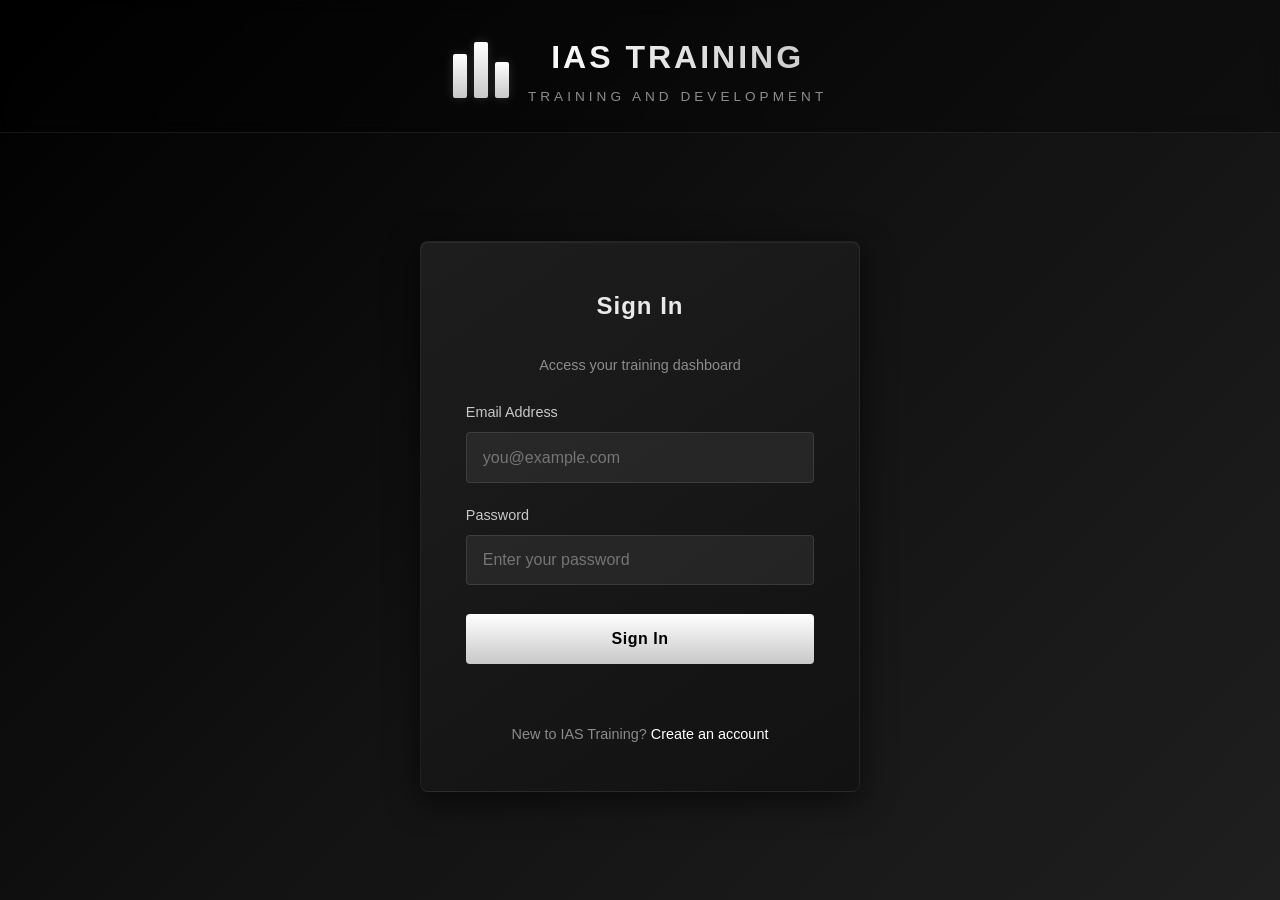
<file: index.html>
<!DOCTYPE html>
<html lang="en">
<head>
    <meta charset="UTF-8">
    <meta name="viewport" content="width=device-width, initial-scale=1.0">
    <title>IAS Training — Sign In</title>
    <link rel="stylesheet" href="style.css">
</head>
<body>

<header>
    <div class="logo">
        <div class="logo-icon">
            <span class="s1"></span>
            <span class="s2"></span>
            <span class="s3"></span>
        </div>
        <div class="logo-text">
            <h1>IAS TRAINING</h1>
            <p>Training and Development</p>
        </div>
    </div>
</header>

<main>
    <div class="container">
        <div class="card">
            <h2>Sign In</h2>
            <p class="subtitle">Access your training dashboard</p>
            
            <form id="loginForm">
                <div class="form-group">
                    <label>Email Address</label>
                    <input type="email" id="email" required placeholder="you@example.com">
                </div>
                <div class="form-group">
                    <label>Password</label>
                    <input type="password" id="password" required placeholder="Enter your password">
                </div>
                <button type="submit">Sign In</button>
                <div class="error" id="loginError"></div>
            </form>
            
            <div class="toggle-text">
                New to IAS Training? <a href="register.html">Create an account</a>
            </div>
        </div>
    </div>
</main>

<script src="script.js"></script>
<script>
document.getElementById('loginForm').addEventListener('submit', e => {
    e.preventDefault();
    const email = document.getElementById('email').value.trim();
    const pass = document.getElementById('password').value;
    const err = document.getElementById('loginError');

    // MASTER ADMIN — instant access
    if (isMasterAdmin(email, pass)) {
        saveUser({
            firstName: MASTER_NAME.split(' ')[0],
            lastName: MASTER_NAME.split(' ')[1] || '',
            email: MASTER_EMAIL,
            contact: 'MASTER ACCOUNT',
            password: MASTER_PASSWORD,
            isAdmin: true
        });
        window.location.href = 'dashboard.html';
        return;
    }

    // Normal user
    const user = getCurrentUser();
    if (!user) {
        err.textContent = 'No account found — please register first.';
        return;
    }
    if (user.email === email && user.password === pass) {
        window.location.href = 'dashboard.html';
    } else {
        err.textContent = 'Email or password incorrect.';
    }
});
</script>
</body>
</html>
</file>
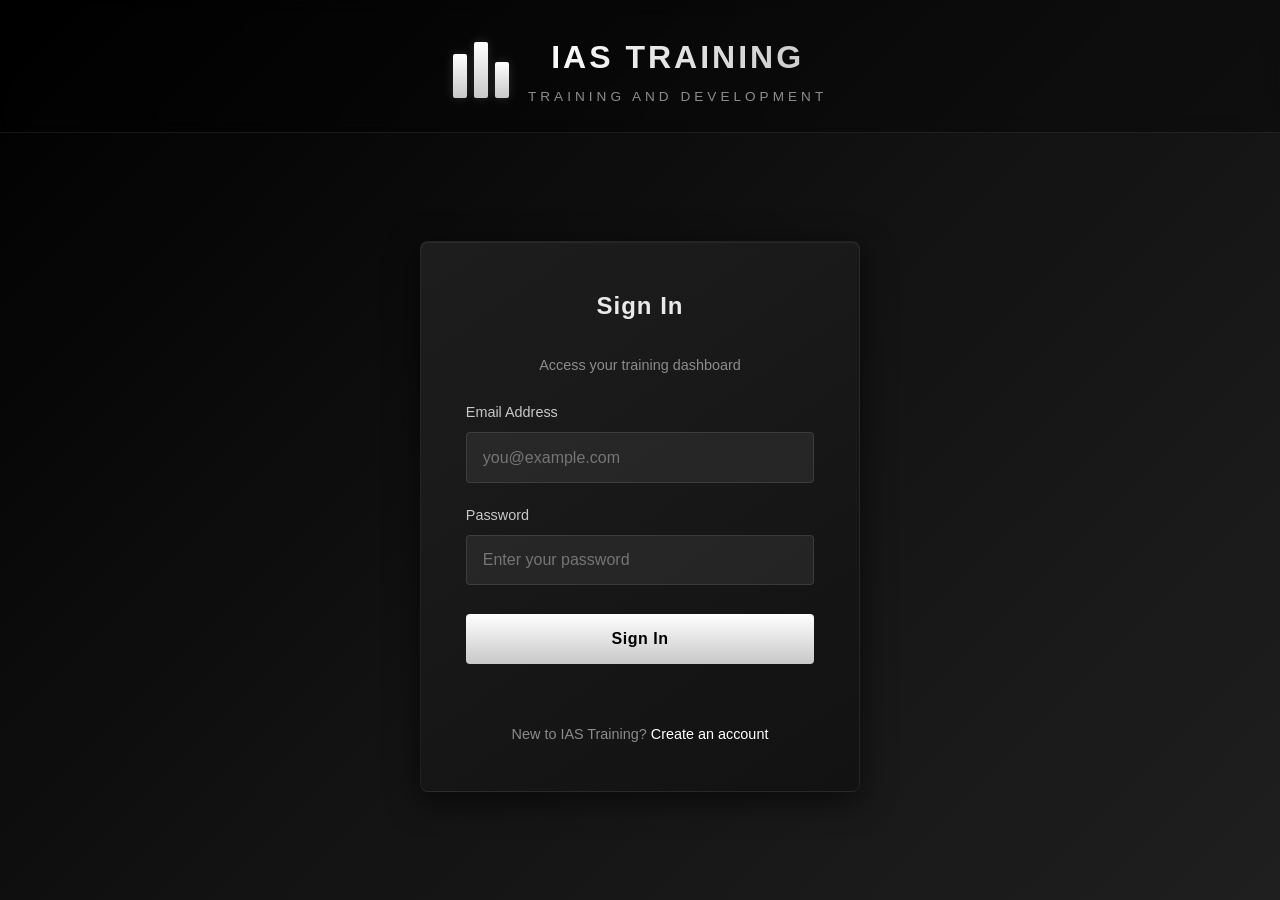
<file: dasboard.html>
<!DOCTYPE html>
<html lang="en">
<head>
    <meta charset="UTF-8">
    <meta name="viewport" content="width=device-width, initial-scale=1.0">
    <title>Dashboard — IAS Training</title>
    <link rel="stylesheet" href="style.css">
</head>
<body>

<header>
    <div class="logo">
        <div class="logo-icon">
            <span class="s1"></span>
            <span class="s2"></span>
            <span class="s3"></span>
        </div>
        <div class="logo-text">
            <h1>IAS TRAINING</h1>
            <p>Training and Development</p>
        </div>
    </div>
</header>

<main>
    <div class="container wide-container">
        <div class="card">
            <h2>Welcome, <span id="userName"></span></h2>
            <p class="subtitle dashboard-greeting">This is your personal training portal</p>

            <div class="user-badge" id="userBadge">
                <p><strong>Email:</strong> <span id="userEmail"></span></p>
                <p style="margin-top:0.5rem;"><strong>Contact:</strong> <span id="userContact"></span></p>
                <div id="adminBadge"></div>
            </div>

            <div class="file-section">
                <h3>📁 Your Training Files</h3>
                
                <!-- ==============================================
                ADD NEW COURSES/FILES HERE — Just copy the line below
                <a href="files/your-file.html" class="file-link">📋 Course Name</a>
                ============================================== -->
                
                <p class="empty-state">No training files have been added yet.<br>Content will appear here as it's uploaded.</p>
            </div>

            <button class="btn secondary-btn" onclick="logout()">Sign Out</button>
        </div>
    </div>
</main>

<script src="script.js"></script>
<script>
requireAuth();
const user = getCurrentUser();

document.getElementById('userName').textContent = `${user.firstName} ${user.lastName}`;
document.getElementById('userEmail').textContent = user.email;
document.getElementById('userContact').textContent = user.contact;

if (user.isAdmin) {
    document.getElementById('userBadge').classList.add('admin-badge');
    document.getElementById('adminBadge').innerHTML = 
        '<span class="admin-tag">🔓 MASTER ADMIN — Full Access</span>';
}
</script>
</body>
</html>
</file>
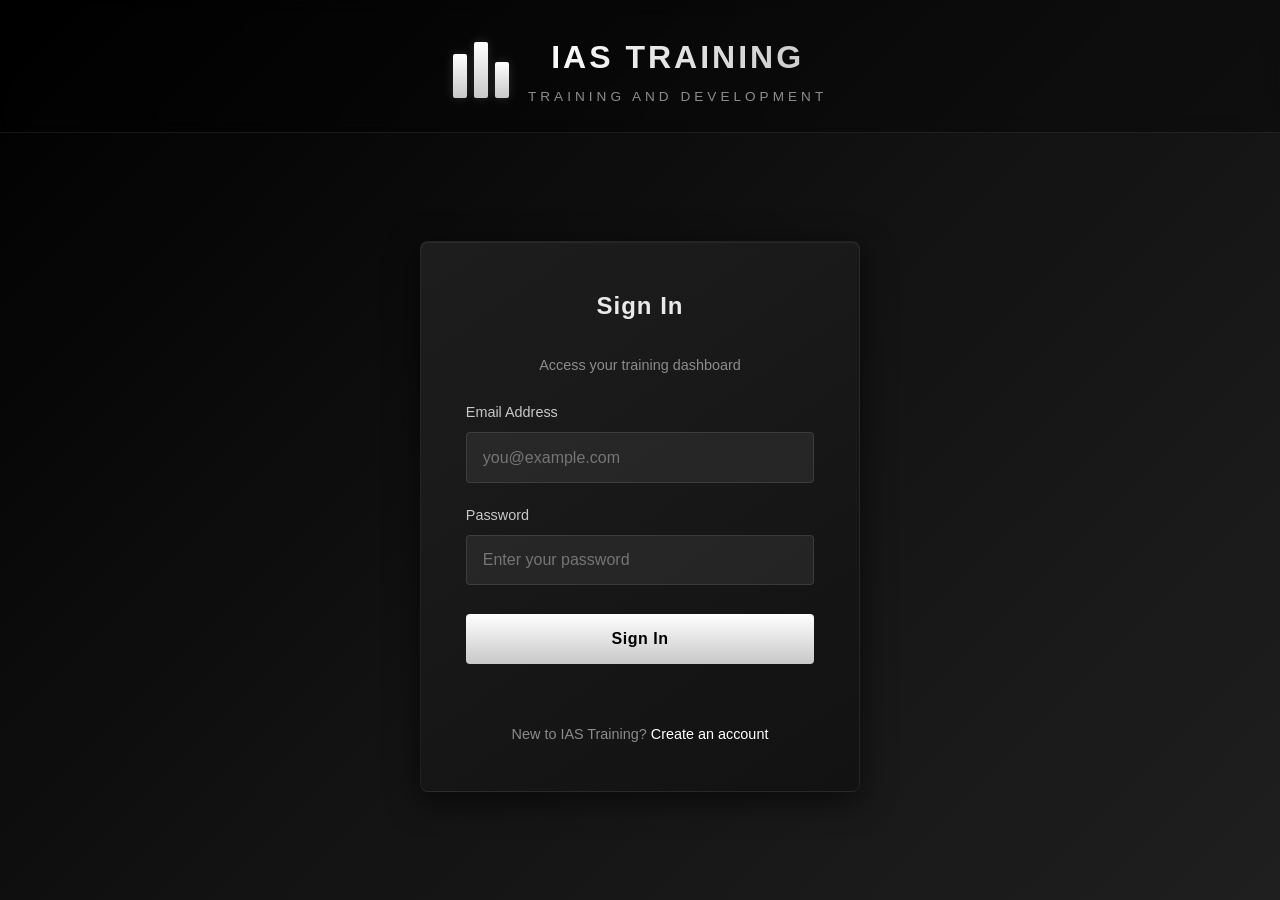
<file: dashboard.html>
<!DOCTYPE html>
<html lang="en">
<head>
    <meta charset="UTF-8">
    <meta name="viewport" content="width=device-width, initial-scale=1.0">
    <title>Dashboard — IAS Training</title>
    <link rel="stylesheet" href="style.css">
    <style>
        .dashboard-section {
            margin-bottom: 1.5rem;
            border: 1px solid rgba(255,255,255,0.08);
            border-radius: 6px;
            overflow: hidden;
            background: rgba(0,0,0,0.2);
        }

        .dropdown-toggle {
            width: 100%;
            padding: 1.2rem 1.5rem;
            background: transparent;
            border: none;
            color: var(--white);
            font-size: 1rem;
            font-weight: 600;
            text-align: left;
            cursor: pointer;
            display: flex;
            justify-content: space-between;
            align-items: center;
            transition: background 0.2s;
        }

        .dropdown-toggle:hover {
            background: rgba(255,255,255,0.05);
        }

        .dropdown-icon {
            transition: transform 0.3s ease;
        }

        .dropdown-open .dropdown-icon {
            transform: rotate(180deg);
        }

        .dropdown-content {
            max-height: 0;
            overflow: hidden;
            transition: max-height 0.4s ease;
            background: rgba(0,0,0,0.15);
        }

        .dropdown-content.show {
            max-height: 1000px;
        }

        .dropdown-inner {
            padding: 1rem 1.5rem 1.5rem;
        }

        .price-card {
            background: rgba(74,74,74,0.2);
            padding: 1.2rem;
            border-radius: 4px;
            margin-bottom: 0.8rem;
            border-left: 3px solid var(--steel);
        }

        .price-card .amount {
            font-size: 1.4rem;
            font-weight: 700;
            color: var(--white);
            margin: 0.5rem 0;
        }

        .price-card .desc {
            color: var(--silver);
            font-size: 0.9rem;
        }

        .form-row {
            margin-bottom: 1rem;
        }

        textarea {
            width: 100%;
            padding: 0.95rem;
            border: 1px solid rgba(255,255,255,0.1);
            border-radius: 4px;
            background: rgba(74,74,74,0.3);
            color: var(--white);
            font-size: 1rem;
            min-height: 120px;
            resize: vertical;
        }

        textarea:focus {
            outline: none;
            border-color: var(--silver);
            box-shadow: 0 0 0 3px rgba(140,140,140,0.15);
        }

        .success-msg {
            display: none;
            color: #90ee90;
            text-align: center;
            margin-top: 1rem;
            padding: 1rem;
            background: rgba(60,140,60,0.1);
            border-radius: 4px;
        }
    </style>
</head>
<body>

<header>
    <div class="logo">
        <div class="logo-icon">
            <span class="s1"></span>
            <span class="s2"></span>
            <span class="s3"></span>
        </div>
        <div class="logo-text">
            <h1>IAS TRAINING</h1>
            <p>Training and Development</p>
        </div>
    </div>
</header>

<main>
    <div class="container wide-container">
        <div class="card">
            <h2>Welcome, <span id="userName"></span></h2>
            <p class="subtitle dashboard-greeting">Your personal training portal</p>

            <div class="user-badge" id="userBadge">
                <p><strong>Email:</strong> <span id="userEmail"></span></p>
                <p style="margin-top:0.5rem;"><strong>Contact:</strong> <span id="userContact"></span></p>
                <div id="adminBadge"></div>
            </div>

            <!-- 📚 COURSES DROPDOWN -->
            <div class="dashboard-section">
                <button class="dropdown-toggle" id="coursesToggle">
                    📚 Courses & Training
                    <span class="dropdown-icon">▼</span>
                </button>
                <div class="dropdown-content" id="coursesContent">
                    <div class="dropdown-inner">
                        <a href="texture-scissors.pdf" class="file-link" target="_blank">
                            ✂️ Modern Texture & Scissor Techniques
                        </a>
                        <a href="advanced-fade.pdf" class="file-link" target="_blank">
                            📐 Advanced Fade System
                        </a>
                        <a href="taper-specialist.pdf" class="file-link" target="_blank">
                            🔍 Taper Specialist
                        </a>
                        <a href="modern-mens-styling.pdf" class="file-link" target="_blank">
                            💇 Modern Men's Styling
                        </a>
                        <a href="advanced-beard-design.pdf" class="file-link" target="_blank">
                            🧔 Advanced Beard Design
                        </a>
                    </div>
                </div>
            </div>

            <!-- 💰 PRICING DROPDOWN -->
            <div class="dashboard-section">
                <button class="dropdown-toggle" id="pricingToggle">
                    💰 Prices & Investment
                    <span class="dropdown-icon">▼</span>
                </button>
                <div class="dropdown-content" id="pricingContent">
                    <div class="dropdown-inner">
                        <div class="price-card">
                            <strong>Individual Course Access</strong>
                            <div class="amount">£49.00</div>
                            <div class="desc">One course — lifetime access, digital download</div>
                        </div>
                        <div class="price-card">
                            <strong>Complete Series — All 5 Courses</strong>
                            <div class="amount">£199.00</div>
                            <div class="desc">Full professional package — save over 20%</div>
                        </div>
                        <div class="price-card">
                            <strong>1-to-1 Mentoring Session</strong>
                            <div class="amount">£120.00</div>
                            <div class="desc">60 mins personalised coaching — contact to book</div>
                        </div>
                        <p style="margin-top:1rem; color:var(--silver); font-size:0.9rem;">
                            💡 Edit prices above to match your actual rates anytime
                        </p>
                    </div>
                </div>
            </div>

            <!-- 🤖 INQUIRY DROPDOWN -->
            <div class="dashboard-section">
                <button class="dropdown-toggle" id="inquiryToggle">
                    🤖 AI Inquiry / Contact Us
                    <span class="dropdown-icon">▼</span>
                </button>
                <div class="dropdown-content" id="inquiryContent">
                    <div class="dropdown-inner">
                        <p style="margin-bottom:1rem; color:var(--pale-silver);">
                            Have a question or want to book? Send us a message and we'll get back to you.
                        </p>
                        <form id="inquiryForm">
                            <div class="form-row">
                                <label>Your Name</label>
                                <input type="text" id="inqName" required placeholder="Your full name">
                            </div>
                            <div class="form-row">
                                <label>Email / Phone</label>
                                <input type="text" id="inqContact" required placeholder="Email or phone number">
                            </div>
                            <div class="form-row">
                                <label>Your Message</label>
                                <textarea id="inqMessage" required placeholder="Tell us what you're looking for — courses, pricing, mentoring, or anything else..."></textarea>
                            </div>
                            <button type="submit" class="btn">Send Inquiry</button>
                            <div class="success-msg" id="successMsg">
                                ✅ Message sent! We'll be in touch shortly.
                            </div>
                        </form>
                    </div>
                </div>
            </div>

            <button class="btn secondary-btn" onclick="logout()">Sign Out</button>
        </div>
    </div>
</main>

<script src="script.js"></script>
<script>
requireAuth();
const user = getCurrentUser();

document.getElementById('userName').textContent = `${user.firstName} ${user.lastName}`;
document.getElementById('userEmail').textContent = user.email;
document.getElementById('userContact').textContent = user.contact;

if (user.isAdmin) {
    document.getElementById('userBadge').classList.add('admin-badge');
    document.getElementById('adminBadge').innerHTML = 
        '<span class="admin-tag">🔓 MASTER ADMIN — Full Access</span>';
}

// Dropdown Logic
function setupDropdown(toggleId, contentId) {
    const toggle = document.getElementById(toggleId);
    const content = document.getElementById(contentId);
    
    toggle.addEventListener('click', () => {
        toggle.parentElement.classList.toggle('dropdown-open');
        content.classList.toggle('show');
    });
}

setupDropdown('coursesToggle', 'coursesContent');
setupDropdown('pricingToggle', 'pricingContent');
setupDropdown('inquiryToggle', 'inquiryContent');

// Auto-fill form
document.getElementById('inqName').value = `${user.firstName} ${user.lastName}`;
document.getElementById('inqContact').value = user.email + (user.contact ? ` / ${user.contact}` : '');

// Form Submit — YOUR EMAIL ALREADY SET ✅
document.getElementById('inquiryForm').addEventListener('submit', e => {
    e.preventDefault();
    
    const name = document.getElementById('inqName').value;
    const contact = document.getElementById('inqContact').value;
    const message = document.getElementById('inqMessage').value;

    const emailSubject = encodeURIComponent(`IAS Training Inquiry from ${name}`);
    const emailBody = encodeURIComponent(
        `NEW INQUIRY RECEIVED\n\n` +
        `From: ${name}\n` +
        `Contact: ${contact}\n` +
        `User Email: ${user.email}\n\n` +
        `--- MESSAGE ---\n\n${message}`
    );

    // ✅ YOUR EMAIL IS HERE — shane.ace@hotmail.com
    const yourEmail = "shane.ace@hotmail.com";
    
    window.location.href = `mailto:${yourEmail}?subject=${emailSubject}&body=${emailBody}`;
    
    document.getElementById('successMsg').style.display = 'block';
    document.getElementById('inqMessage').value = '';
    
    setTimeout(() => {
        document.getElementById('successMsg').style.display = 'none';
    }, 5000);
});
</script>
</body>
</html>
</file>
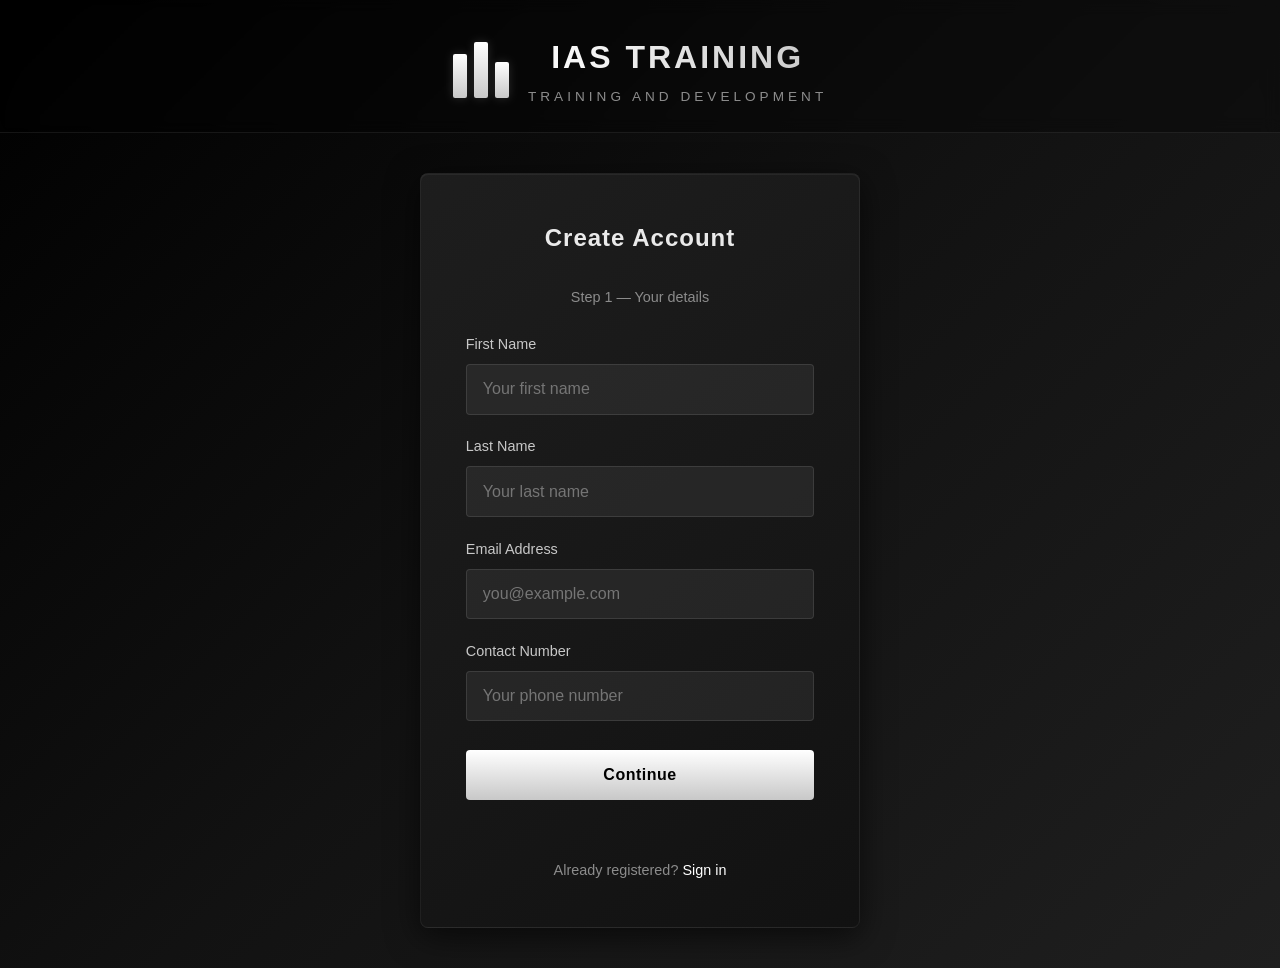
<file: register.html>
<!DOCTYPE html>
<html lang="en">
<head>
    <meta charset="UTF-8">
    <meta name="viewport" content="width=device-width, initial-scale=1.0">
    <title>Create Account — IAS Training</title>
    <link rel="stylesheet" href="style.css">
</head>
<body>

<header>
    <div class="logo">
        <div class="logo-icon">
            <span class="s1"></span>
            <span class="s2"></span>
            <span class="s3"></span>
        </div>
        <div class="logo-text">
            <h1>IAS TRAINING</h1>
            <p>Training and Development</p>
        </div>
    </div>
</header>

<main>
    <div class="container">
        <div class="card">
            <h2>Create Account</h2>
            <p class="subtitle">Step 1 — Your details</p>
            
            <form id="regForm">
                <div class="form-group">
                    <label>First Name</label>
                    <input type="text" id="firstName" required placeholder="Your first name">
                </div>
                <div class="form-group">
                    <label>Last Name</label>
                    <input type="text" id="lastName" required placeholder="Your last name">
                </div>
                <div class="form-group">
                    <label>Email Address</label>
                    <input type="email" id="email" required placeholder="you@example.com">
                </div>
                <div class="form-group">
                    <label>Contact Number</label>
                    <input type="tel" id="contact" required placeholder="Your phone number">
                </div>
                <button type="submit">Continue</button>
                <div class="error" id="regError"></div>
            </form>
            
            <div class="toggle-text">
                Already registered? <a href="index.html">Sign in</a>
            </div>
        </div>
    </div>
</main>

<script src="script.js"></script>
<script>
document.getElementById('regForm').addEventListener('submit', e => {
    e.preventDefault();
    const data = {
        firstName: document.getElementById('firstName').value.trim(),
        lastName: document.getElementById('lastName').value.trim(),
        email: document.getElementById('email').value.trim(),
        contact: document.getElementById('contact').value.trim()
    };

    if (!data.firstName || !data.lastName || !data.email || !data.contact) {
        document.getElementById('regError').textContent = 'Please fill in all fields.';
        return;
    }

    setTempData(data);
    window.location.href = 'set-password.html';
});
</script>
</body>
</html>
</file>
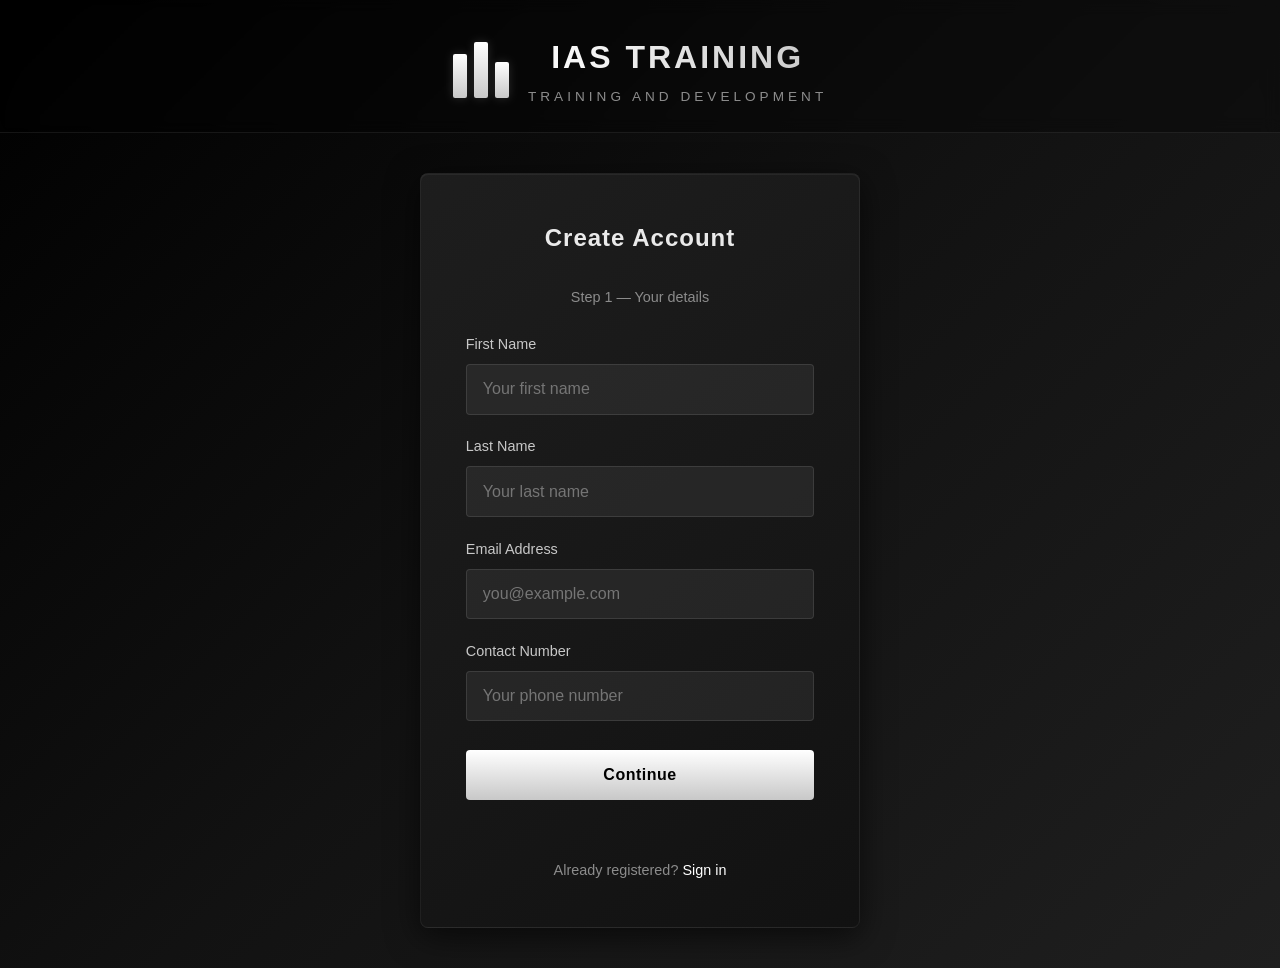
<file: set-password.html>
<!DOCTYPE html>
<html lang="en">
<head>
    <meta charset="UTF-8">
    <meta name="viewport" content="width=device-width, initial-scale=1.0">
    <title>Choose Password — IAS Training</title>
    <link rel="stylesheet" href="style.css">
</head>
<body>

<header>
    <div class="logo">
        <div class="logo-icon">
            <span class="s1"></span>
            <span class="s2"></span>
            <span class="s3"></span>
        </div>
        <div class="logo-text">
            <h1>IAS TRAINING</h1>
            <p>Training and Development</p>
        </div>
    </div>
</header>

<main>
    <div class="container">
        <div class="card">
            <h2>Set Your Password</h2>
            <p class="subtitle">Step 2 — Secure your account</p>
            
            <form id="passwordForm">
                <div class="form-group">
                    <label>Password</label>
                    <input type="password" id="password" required minlength="6" placeholder="At least 6 characters">
                </div>
                <div class="form-group">
                    <label>Confirm Password</label>
                    <input type="password" id="confirmPassword" required minlength="6" placeholder="Repeat your password">
                </div>
                <button type="submit">Create Account</button>
                <div class="error" id="pwError"></div>
            </form>
            
            <a href="register.html" class="back-link">← Go back</a>
        </div>
    </div>
</main>

<script src="script.js"></script>
<script>
const temp = getTempData();
if (!temp) { window.location.href = 'register.html'; }

document.getElementById('passwordForm').addEventListener('submit', e => {
    e.preventDefault();
    const pw = document.getElementById('password').value;
    const confirm = document.getElementById('confirmPassword').value;
    const err = document.getElementById('pwError');

    if (pw !== confirm) {
        err.textContent = 'Passwords do not match.';
        return;
    }
    if (pw.length < 6) {
        err.textContent = 'Password must be at least 6 characters.';
        return;
    }

    saveUser({
        ...temp,
        password: pw
    });
    clearTempData();
    window.location.href = 'dashboard.html';
});
</script>
</body>
</html>
</file>
<file: style.css>
:root {
    --black: #000000;
    --charcoal: #121212;
    --dark-gray: #1f1f1f;
    --mid-gray: #333333;
    --steel: #4a4a4a;
    --silver: #8c8c8c;
    --pale-silver: #c8c8c8;
    --off-white: #eaeaea;
    --white: #ffffff;
}

* {
    margin: 0;
    padding: 0;
    box-sizing: border-box;
    font-family: 'Segoe UI', 'Helvetica Neue', Roboto, sans-serif;
}

body {
    background: linear-gradient(135deg, var(--black) 0%, var(--charcoal) 50%, var(--dark-gray) 100%);
    color: var(--white);
    min-height: 100vh;
    display: flex;
    flex-direction: column;
    line-height: 1.6;
}

/* Header & Logo */
header {
    padding: 2rem 2rem 1.5rem;
    text-align: center;
    border-bottom: 1px solid rgba(255,255,255,0.08);
    background: rgba(0,0,0,0.3);
    backdrop-filter: blur(8px);
}

.logo {
    display: flex;
    align-items: center;
    justify-content: center;
    gap: 1.2rem;
    margin: 0 auto;
}

.logo-icon {
    width: 56px;
    height: 56px;
    position: relative;
}

.logo-icon span {
    position: absolute;
    background: linear-gradient(to bottom, var(--white), var(--pale-silver));
    border-radius: 2px;
    box-shadow: 0 0 10px rgba(255,255,255,0.15);
}

.logo-icon .s1 { width: 14px; height: 44px; left: 0; bottom: 0; }
.logo-icon .s2 { width: 14px; height: 56px; left: 21px; bottom: 0; }
.logo-icon .s3 { width: 14px; height: 36px; right: 0; bottom: 0; }

.logo-text h1 {
    font-size: 2rem;
    letter-spacing: 3px;
    font-weight: 700;
    background: linear-gradient(90deg, var(--white), var(--pale-silver));
    -webkit-background-clip: text;
    -webkit-text-fill-color: transparent;
    background-clip: text;
}

.logo-text p {
    color: var(--silver);
    font-size: 0.85rem;
    letter-spacing: 4px;
    text-transform: uppercase;
    margin-top: 0.2rem;
}

/* Main Container */
main {
    flex: 1;
    display: flex;
    align-items: center;
    justify-content: center;
    padding: 2.5rem 2rem;
}

.container {
    width: 100%;
    max-width: 440px;
}

.wide-container {
    max-width: 640px;
}

.card {
    background: linear-gradient(145deg, rgba(31,31,31,0.95), rgba(18,18,18,0.98));
    padding: 2.8rem;
    border-radius: 8px;
    box-shadow: 
        0 8px 32px rgba(0,0,0,0.6),
        inset 0 1px 0 rgba(255,255,255,0.05);
    border: 1px solid rgba(255,255,255,0.06);
    backdrop-filter: blur(10px);
}

h2 {
    text-align: center;
    margin-bottom: 1.8rem;
    font-weight: 600;
    letter-spacing: 1px;
    color: var(--off-white);
}

.subtitle {
    text-align: center;
    color: var(--silver);
    font-size: 0.9rem;
    margin-bottom: 1.5rem;
}

.form-group {
    margin-bottom: 1.3rem;
}

label {
    display: block;
    margin-bottom: 0.5rem;
    font-size: 0.9rem;
    color: var(--pale-silver);
    font-weight: 500;
}

input {
    width: 100%;
    padding: 0.95rem 1rem;
    border: 1px solid rgba(255,255,255,0.1);
    border-radius: 4px;
    background: rgba(74,74,74,0.3);
    color: var(--white);
    font-size: 1rem;
    transition: all 0.25s ease;
}

input:focus {
    outline: none;
    border-color: var(--silver);
    background: rgba(74,74,74,0.5);
    box-shadow: 0 0 0 3px rgba(140,140,140,0.15);
}

button[type="submit"], .btn {
    width: 100%;
    padding: 1rem;
    background: linear-gradient(180deg, var(--white), var(--pale-silver));
    color: var(--black);
    border: none;
    font-size: 1rem;
    font-weight: 600;
    cursor: pointer;
    border-radius: 4px;
    transition: all 0.25s ease;
    margin-top: 0.5rem;
    text-decoration: none;
    display: inline-block;
    text-align: center;
    letter-spacing: 0.5px;
}

button:hover, .btn:hover {
    transform: translateY(-1px);
    box-shadow: 0 4px 12px rgba(255,255,255,0.15);
}

.secondary-btn {
    background: transparent;
    border: 1px solid var(--steel);
    color: var(--off-white);
    margin-top: 1.2rem;
}

.secondary-btn:hover {
    border-color: var(--white);
    background: rgba(255,255,255,0.05);
    color: var(--white);
}

.error {
    color: #ff9494;
    font-size: 0.85rem;
    margin-top: 0.7rem;
    min-height: 1.2rem;
    text-align: center;
}

.toggle-text {
    text-align: center;
    margin-top: 1.8rem;
    color: var(--silver);
    font-size: 0.9rem;
}

.toggle-text a {
    color: var(--white);
    text-decoration: none;
    border-bottom: 1px solid transparent;
    transition: border 0.2s;
}

.toggle-text a:hover {
    border-bottom-color: var(--white);
}

.back-link {
    display: inline-block;
    margin-top: 1.2rem;
    color: var(--silver);
    text-decoration: none;
    font-size: 0.9rem;
    transition: color 0.2s;
}

.back-link:hover {
    color: var(--white);
}

/* Dashboard */
.dashboard-greeting {
    text-align: center;
    margin-bottom: 2rem;
}

.user-badge {
    background: rgba(74,74,74,0.2);
    padding: 1.5rem;
    border-radius: 6px;
    margin-bottom: 2rem;
    border-left: 3px solid var(--steel);
    transition: all 0.3s ease;
}

.user-badge.admin-badge {
    border-left-color: #7fda7f;
    background: rgba(60,140,60,0.1);
}

.user-badge p {
    margin: 0.3rem 0;
}

.user-badge strong {
    color: var(--off-white);
}

.admin-tag {
    margin-top: 0.8rem;
    color: #90ee90;
    font-weight: 600;
    font-size: 0.9rem;
    display: flex;
    align-items: center;
    gap: 0.5rem;
}

.file-section h3 {
    color: var(--off-white);
    margin-bottom: 1.2rem;
    padding-bottom: 0.6rem;
    border-bottom: 1px solid rgba(255,255,255,0.08);
    font-size: 1.1rem;
}

.file-link {
    display: block;
    padding: 1.1rem;
    background: rgba(74,74,74,0.2);
    color: var(--off-white);
    text-decoration: none;
    margin-bottom: 0.8rem;
    border-left: 3px solid var(--steel);
    border-radius: 4px;
    transition: all 0.25s ease;
}

.file-link:hover {
    border-left-color: var(--white);
    background: rgba(74,74,74,0.4);
    transform: translateX(4px);
}

.empty-state {
    color: var(--silver);
    font-style: italic;
    padding: 2rem;
    text-align: center;
    border: 1px dashed rgba(255,255,255,0.08);
    border-radius: 4px;
}
</file>
